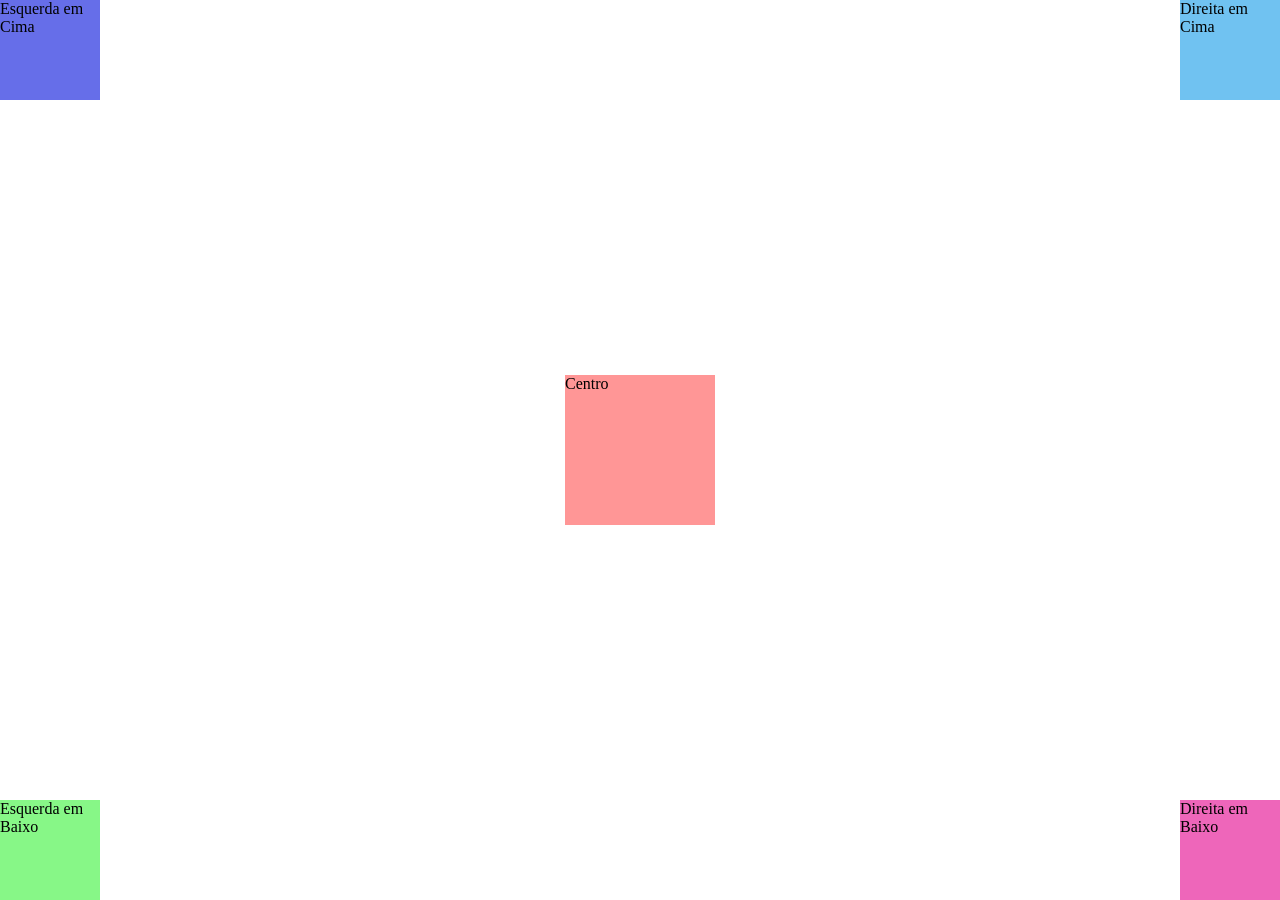
<file: index.html>
<!DOCTYPE html>
<html lang="pt-BR">
<head>
    <meta charset="UTF-8">
    <meta name="viewport" content="width=device-width, initial-scale=1.0">
    <title>Posicionamento</title>
    <style>
        .box {
            width: 100px;
            height: 100px;
            position: absolute;
        }
        .top-left {
            background-color: rgb(102, 110, 233);
            top: 0;
            left: 0;
        }
        .top-right {
            background-color: rgb(112, 194, 241);
            top: 0;
            right: 0;
        }
        .bottom-left {
            background-color: rgb(135, 247, 135);
            bottom: 0;
            left: 0;
        }
        .bottom-right {
            background-color: rgb(238, 102, 186);
            bottom: 0;
            right: 0;
        }
        .center {
            background-color: rgb(255, 150, 150);
            width: 150px;
            height: 150px;
            top: 50%;
            left: 50%;
            transform: translate(-50%, -50%);
        }
    </style>
</head>
<body>
    <div class="box top-left">Esquerda em Cima</div>
    <div class="box top-right">Direita em Cima</div>
    <div class="box bottom-left">Esquerda em Baixo</div>
    <div class="box bottom-right">Direita em Baixo</div>
    <div class="box center">Centro</div>
</body>
</html>
</file>
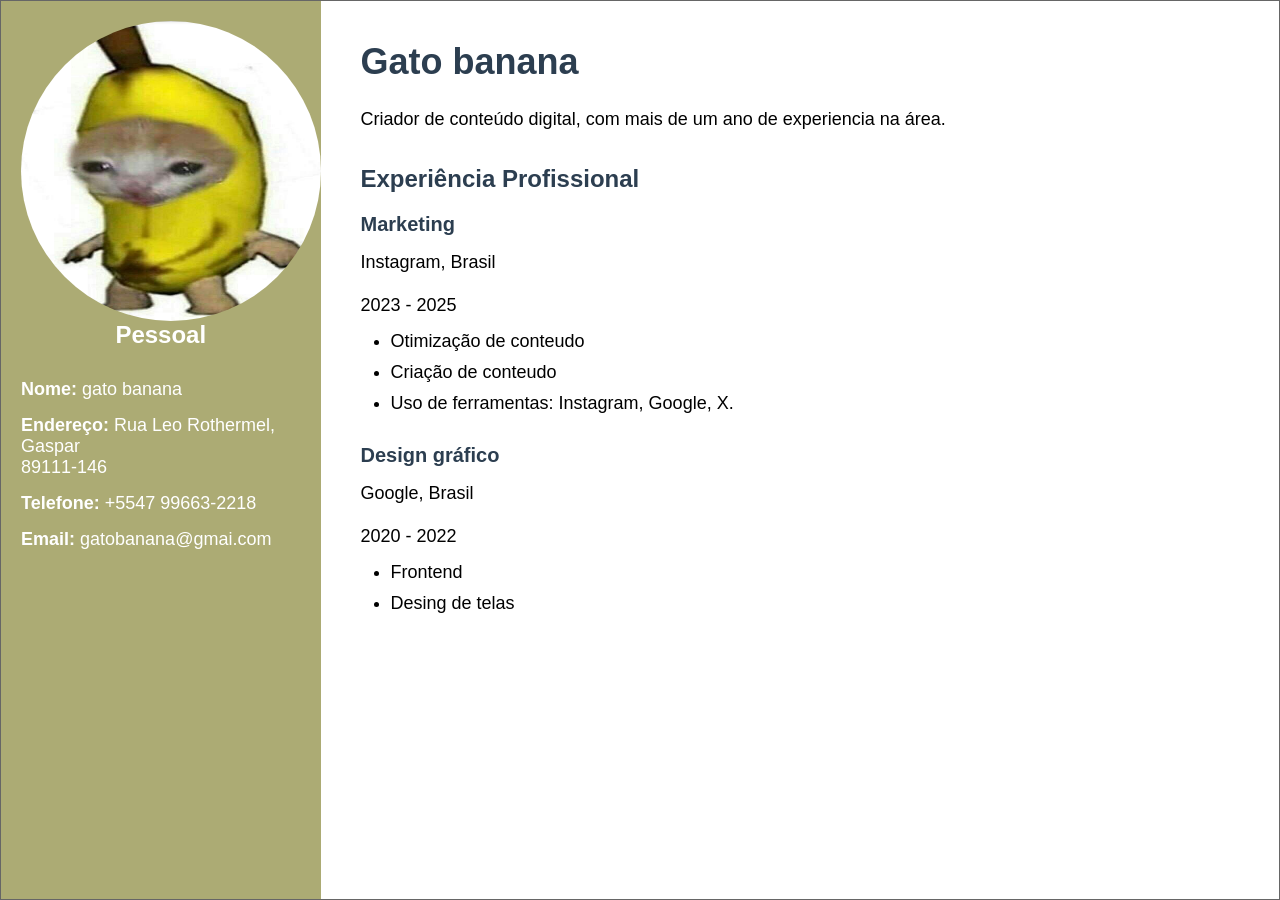
<file: curriculo/index.html>
<!DOCTYPE html>
<html lang="pt-BR">
<head>
    <meta charset="UTF-8">
    <meta name="viewport" content="width=device-width, initial-scale=1.0">
    <title>Currículo - Gato banana</title>
    <link rel="stylesheet" href="curriculo.css">
</head>
<body>
    <div class="container">
        <div class="sidebar">
            <div class="profile">
                <img src="gato-banana.jpg" alt="Foto de gato-banana">
                <h2>Pessoal</h2>
                <ul>
                    <li><strong>Nome:</strong> gato banana</li>
                    <li><strong>Endereço:</strong> Rua Leo Rothermel, Gaspar <br>89111-146</li>
                    <li><strong>Telefone:</strong> +5547 99663-2218</li>
                    <li><strong>Email:</strong> gatobanana@gmai.com</li>
                </ul>
            </div>
        </div>

        <div class="main-content">
            <h1>Gato banana</h1>
            <p>Criador de conteúdo digital, com mais de um ano de experiencia na área.</p>

            <h2>Experiência Profissional</h2>
            <div class="experience">
                <h3>Marketing </h3>
                <p>Instagram, Brasil</p>
                <p>2023 - 2025</p>
                <ul>
                    <li>Otimização de conteudo</li>
                    <li>Criação de conteudo</li>
                    <li>Uso de ferramentas: Instagram, Google, X.</li>
                </ul>
            </div>

            <div class="experience">
                <h3>Design gráfico</h3>
                <p>Google, Brasil</p>
                <p>2020 - 2022</p>
                <ul>
                    <li>Frontend</li>
                    <li>Desing de telas</li>
                </ul>
            </div>
        </div>
    </div>
</body>
</html>
</file>
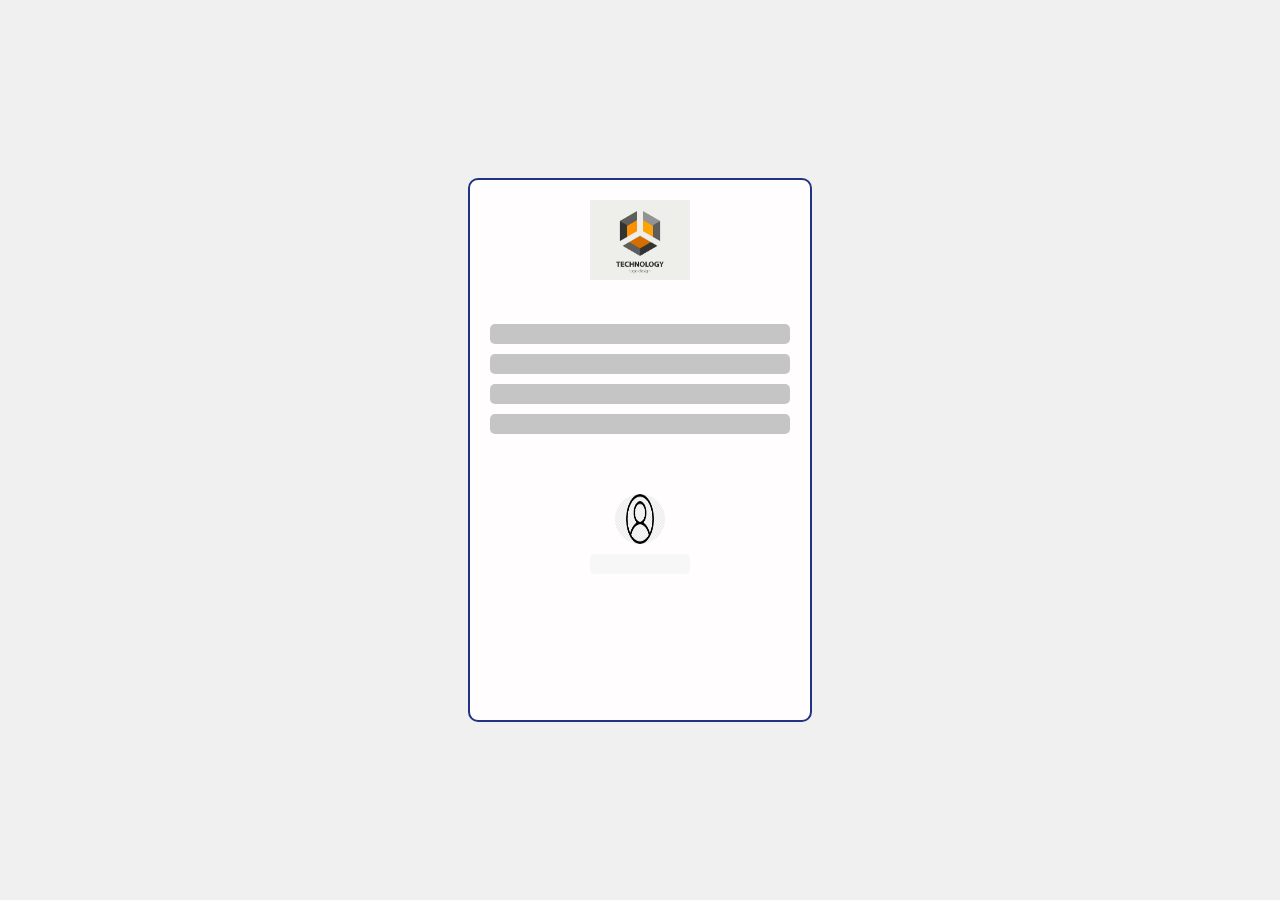
<file: layout/index.html>
<!DOCTYPE html>
<html lang="en">
<head>
    <meta charset="UTF-8">
    <meta name="viewport" content="width=device-width, initial-scale=1.0">
    <title>Layout</title>
    <link rel="stylesheet" href="style.css">
</head>
<body>
    <div class="container">
        <div class="logo">
            <img src="logo.avif" alt="Technology Logo">
        </div>
        <div class="menu">
            <div></div>
            <div></div>
            <div></div>
            <div></div>
        </div>
        <div class="usuario">
            <img src="usuario.png" alt="usuario">
            <div class="button"></div>
        </div>
    </div>
</body>
</html>
</file>
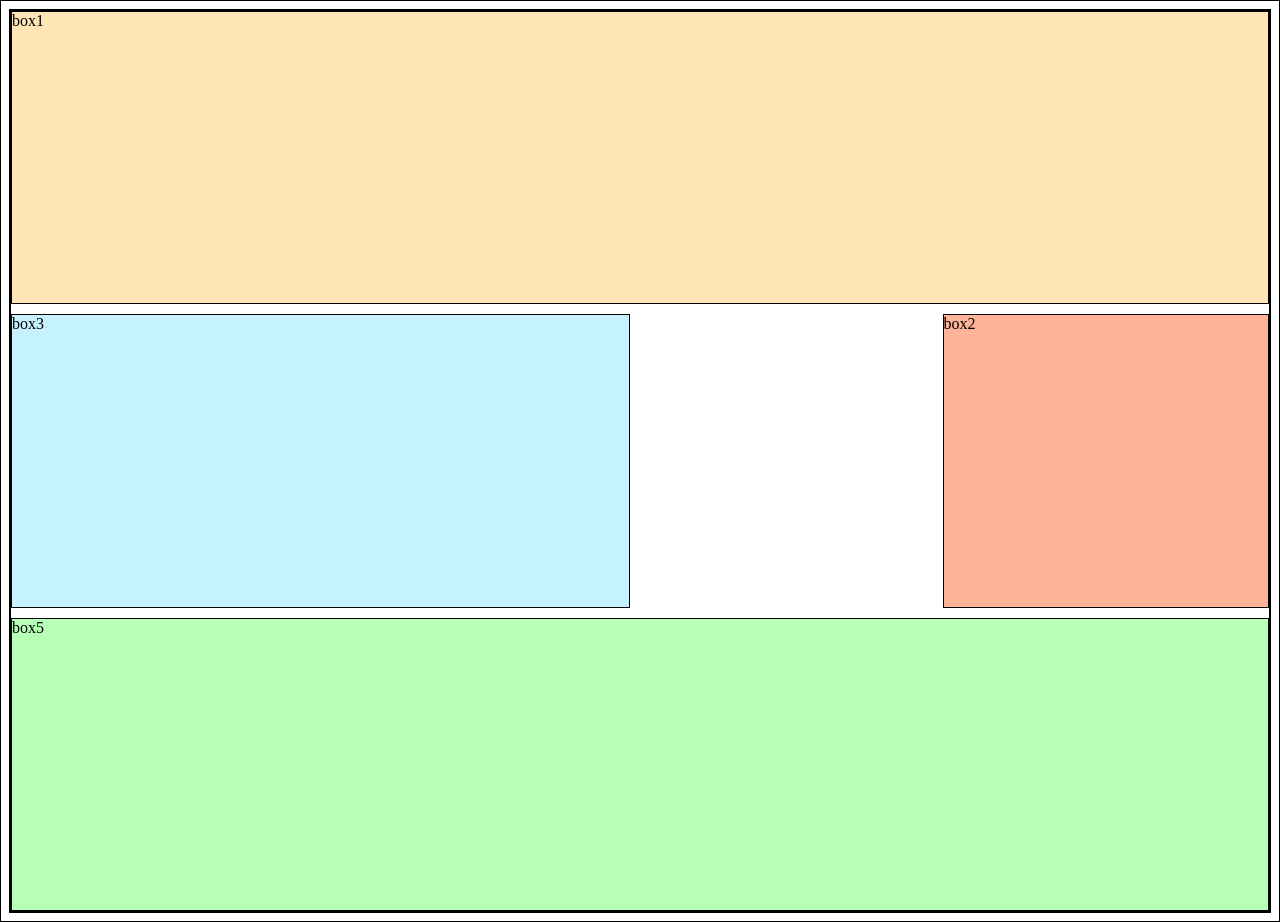
<file: gridLayout/aulaGrid.html>
<!DOCTYPE html>
<html lang="en">
<head>
    <meta charset="UTF-8">
    <meta name="viewport" content="width=device-width, initial-scale=1.0">
    <title>Document</title>
    <style>
        *{border: 1px solid black;}
        .container{
            display: grid;
            min-height: 100vh;
            grid-gap: 10px;
            grid-template-areas:
            "header header header header"
            "main     main   .     sidebar"
            "footer footer footer footer"
            ;
        }


        #box1{grid-area: header;  
            background-color: rgb(255, 229, 182);
        }
        #box3{grid-area: main;
            background-color: rgb(198, 241, 255);
        }
        #box2{grid-area: sidebar;
            background-color: rgb(255, 179, 152);
        }
        #box5{grid-area: footer;
            background-color: rgb(183, 255, 183);
        }

    </style>

</head>
<body>
    <div class="container">
        <div class="box" id="box1">box1</div>
        <div class="box" id="box2">box2</div>
        <div class="box" id="box3">box3</div>
        <div class="box" id="box5">box5</div>

    </div>
</body>
</html>
</file>
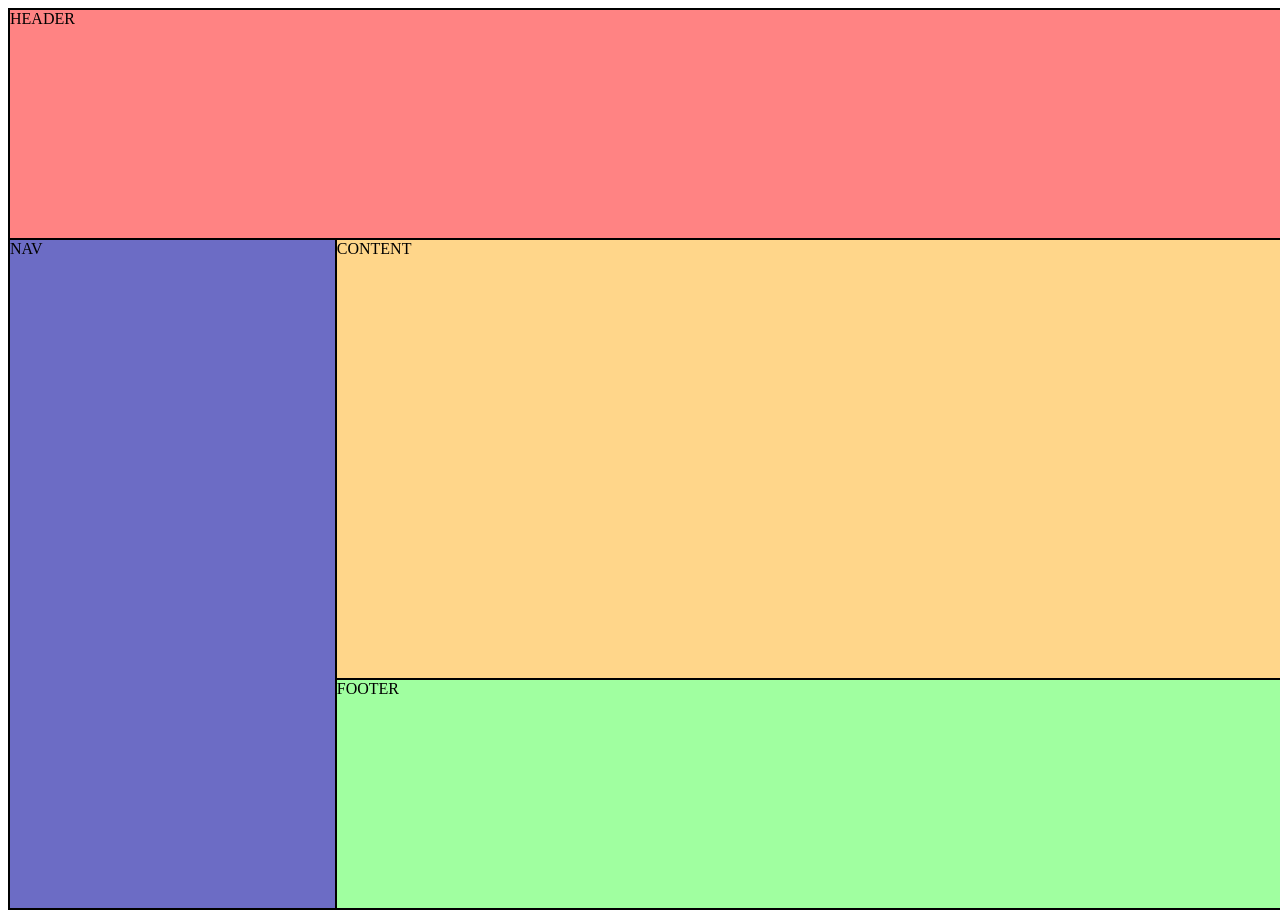
<file: gridLayout/questao2.html>
<!DOCTYPE html>
<html lang="pt-BR">
<head>
    <meta charset="UTF-8">
    <meta name="viewport" content="width=device-width, initial-scale=1.0">
    <title>Posição da tela</title>
    <style>
        *{
            margin: 0x;
            padding: 0px;
        }

        div{
            border: 1px solid black;
        }

        #tela{
            min-height: 100vh;
            min-width: 100vw;
            display: grid;
            grid-template-areas:
            "header header   header   header"
            "nav    content  content  content"
            "nav    content  content  content"
            "nav    footer   footer   footer"
            ;
        }
        #header{grid-area: header; background-color: rgb(255, 131, 131);}
        #nav{grid-area: nav; background-color: rgb(108, 108, 197);}
        #content{grid-area: content; background-color: rgb(255, 214, 138);}
        #footer{grid-area: footer; background-color: rgb(160, 255, 160);}
    </style>
</head>

<body>
    <div id="tela">
        <div id="header">HEADER</div>
        <div id="nav">NAV</div>
        <div id="content">CONTENT</div>
        <div id="footer">FOOTER</div>
    </div>
</body>
</html>
</file>
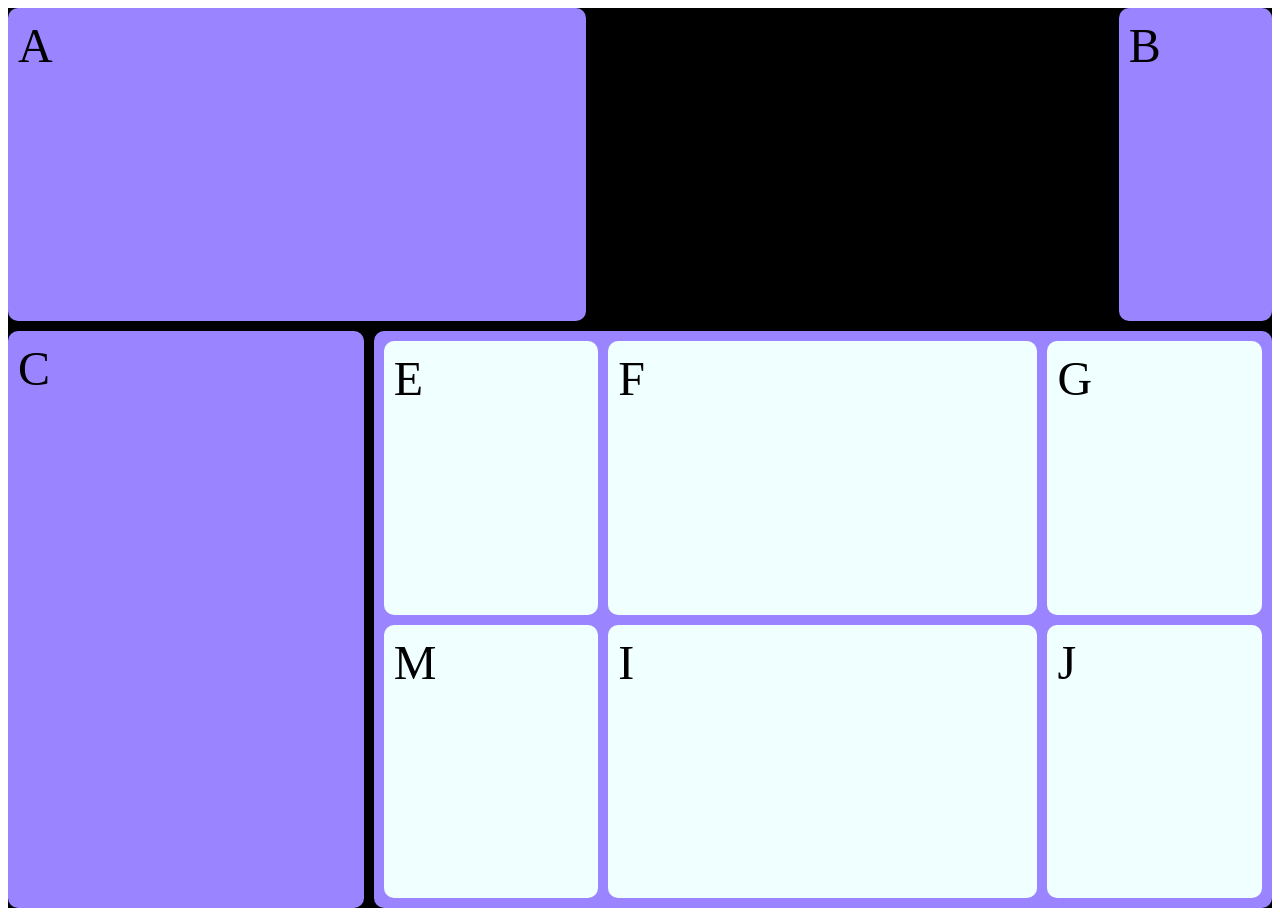
<file: gridLayout/questao3.html>
<!DOCTYPE html>
<html lang="pt-BR">
<head>
    <meta charset="UTF-8">
    <meta name="viewport" content="width=device-width, initial-scale=1.0">
    <title>Teclado</title>
    <style>

    .container{
        background-color: black;
        display: grid;
        min-height: 100vh;
        grid-gap: 10px;
        grid-template-areas:
        "A A A A A . . . B"
        "A A A A A . . . B"
        "A A A A A . . . B"
        "C C C D D D D D D"
        "C C C D D D D D D"
        "C C C D D D D D D"
        "C C C D D D D D D"
        "C C C D D D D D D";
    }

    .box{
        background-color: rgb(154, 132, 255);
        padding: 10px;
        font-size: 3rem;
        text-align: left;
        border-radius: 10px;}

    #box1{
        grid-area: A;
    }
    #box2{
        grid-area: branco;
    }
    #box3{
        grid-area: B;
    }
    #box4{
        grid-area: C;
    }
    #box5{
        grid-area: D;
        background-color: rgb(154, 132, 255);
        padding: 10px;
        border-radius: 10px;
        display: grid;
        grid-gap: 10px;
        grid-template-columns: 1fr 2fr 1fr;
        grid-template-rows: 1fr 1fr;
    }


    #box6{
    background-color: azure;
    padding: 10px;
    border-radius: 10px;
    }
    #box7{
    background-color: azure;
    padding: 10px;
    border-radius: 10px;
    }
    #box8{
    background-color: azure;
    padding: 10px;
    border-radius: 10px;
    }
    #box9{
    background-color: azure;
    padding: 10px;
    border-radius: 10px;
    }
    #box10{
    background-color: azure;
    padding: 10px;
    border-radius: 10px;
    }
    #box11{
    background-color: azure;
    padding: 10px;
    border-radius: 10px;
    }




    </style>
</head>
<body>
    <div class="container">
        <div class="box" id="box1">A</div>
        <div class="box" id="box3">B</div>
        <div class="box" id="box4">C</div>
        <div class="box" id="box5">
                <div class="box" id="box6">E</div>
                <div class="box" id="box7">F</div>
                <div class="box" id="box8">G</div>
                <div class="box" id="box9">M</div>
                <div class="box" id="box10">I</div>
                <div class="box" id="box11">J</div>
        </div>
    </div>

</body>
</html>
</file>
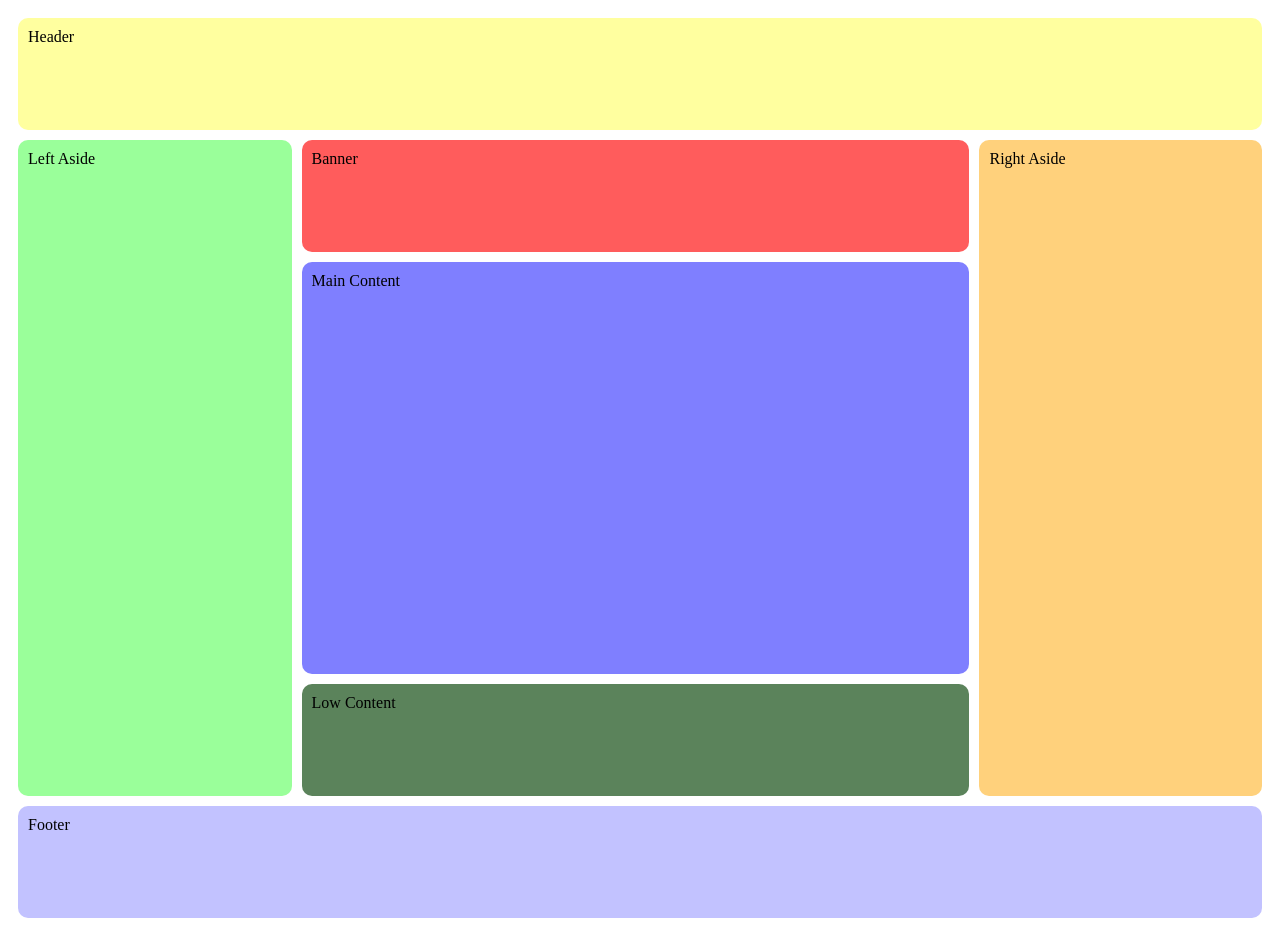
<file: gridLayout/questao4.html>
<!DOCTYPE html>
<html lang="en">
<head>
    <meta charset="UTF-8">
    <meta name="viewport" content="width=device-width, initial-scale=1.0">
    <title>Tela baseada na Estrutura</title>
    <style>


    .container {
        display: grid;
        grid-gap: 10px;
        padding: 10px;
        min-height: 100vh;
        grid-template-areas:
            "header header header header header"
            "leftaside banner banner banner rightaside"
            "leftaside main main main rightaside"
            "leftaside main main main rightaside"
            "leftaside main main main rightaside"
            "leftaside main main main rightaside"
            "leftaside main main main rightaside"
            "leftaside lowcontent lowcontent lowcontent rightaside"
            "footer footer footer footer footer";
     }

        .box {
            background-color: rgb(255, 123, 123);
            padding: 10px;
            font-size: 1em;
            text-align: left;
            border-radius: 10px;}

        #boxheader {
            grid-area: header;
            background-color: #ffff9f;
            padding: 10px;
            border-radius: 10px;
        }

        #boxbanner {
            grid-area: banner;
            background-color: rgb(255, 92, 92);
            padding: 10px;
            border-radius: 10px;
        }

        #boxleftaside {
            grid-area: leftaside;
            background-color: rgb(154, 255, 154);
            padding: 10px;
            border-radius: 10px;
        }

        #boxmain {
            grid-area: main;
            background-color: rgb(127, 127, 255);
            padding: 10px;
            border-radius: 10px;
        }

        #boxrightaside {
            grid-area: rightaside;
            background-color: rgb(255, 209, 124);
            padding: 10px;
            border-radius: 10px;
        }

        #boxlowcontent {
            grid-area: lowcontent;
            background-color: rgb(91, 131, 91);
            padding: 10px;
            border-radius: 10px;
        }

        #boxfooter {
            grid-area: footer;
            background-color: rgb(194, 194, 255);
            padding: 10px;
            border-radius: 10px;

        }



    </style>
</head>
<body>
    <div class="container">
        <div class="box" id="boxheader">Header</div>
        <div class="box" id="boxbanner">Banner</div>
        <div class="box" id="boxleftaside">Left Aside</div>
        <div class="box" id="boxmain">Main Content</div>
        <div class="box" id="boxrightaside">Right Aside</div>
        <div class="box" id="boxlowcontent">Low Content</div>
        <div class="box" id="boxfooter">Footer</div>
    </div>
</body>
</html>
</file>
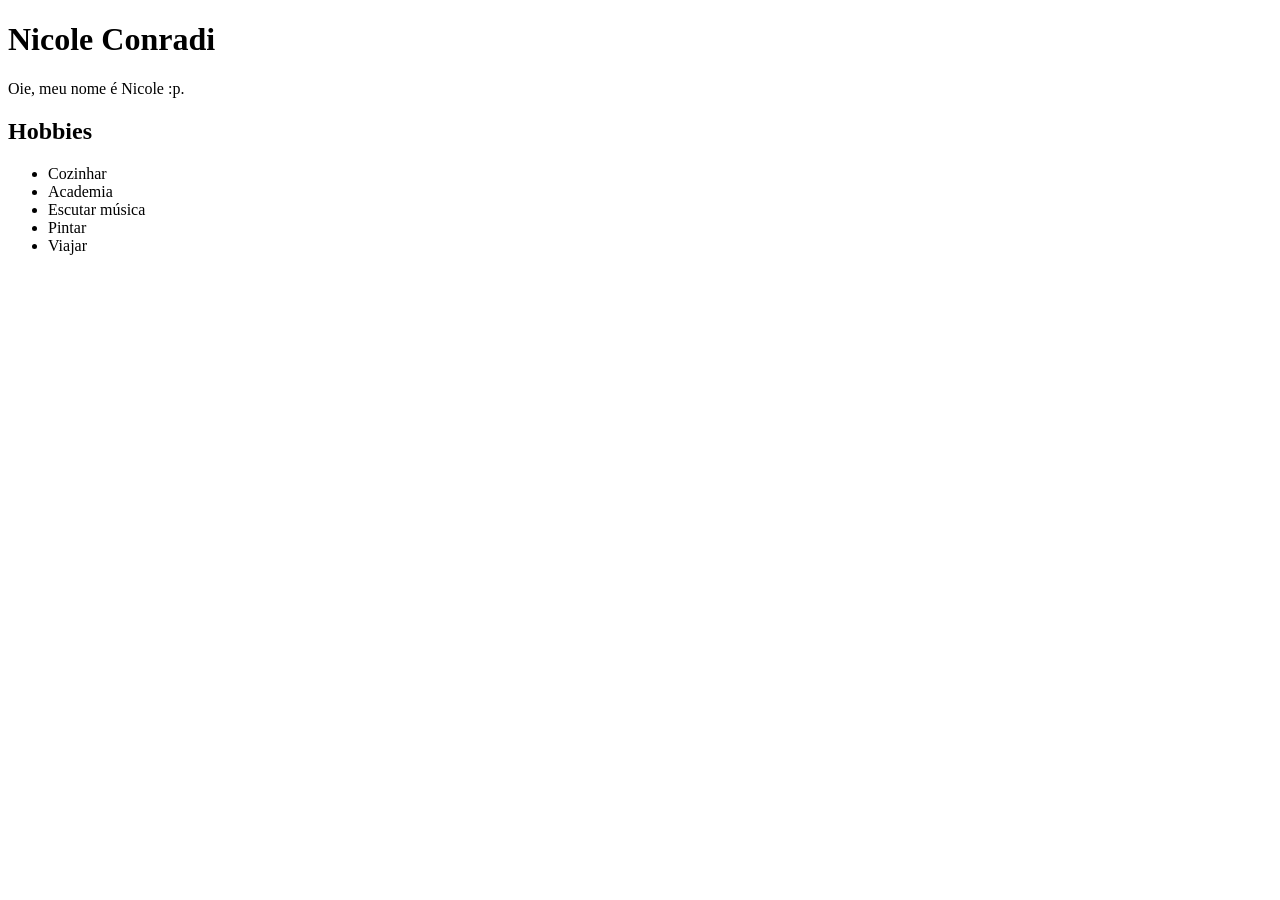
<file: html básico/Biografia de nick.html>
﻿<!DOCTYPE html>

<html lang="en" xmlns="http://www.w3.org/1999/xhtml">
<head>
    <meta charset="utf-8" />
    <title>Biografia de nick</title>
</head>
<body>
    <h1>Nicole Conradi</h1>
    <p>Oie, meu nome é Nicole :p.</p>

    <h2>Hobbies</h2>
    <ul>
        <li>Cozinhar</li>
        <li>Academia</li>
        <li>Escutar música</li>
        <li>Pintar</li>
        <li>Viajar</li>
    </ul>
</body>
</html>
</file>
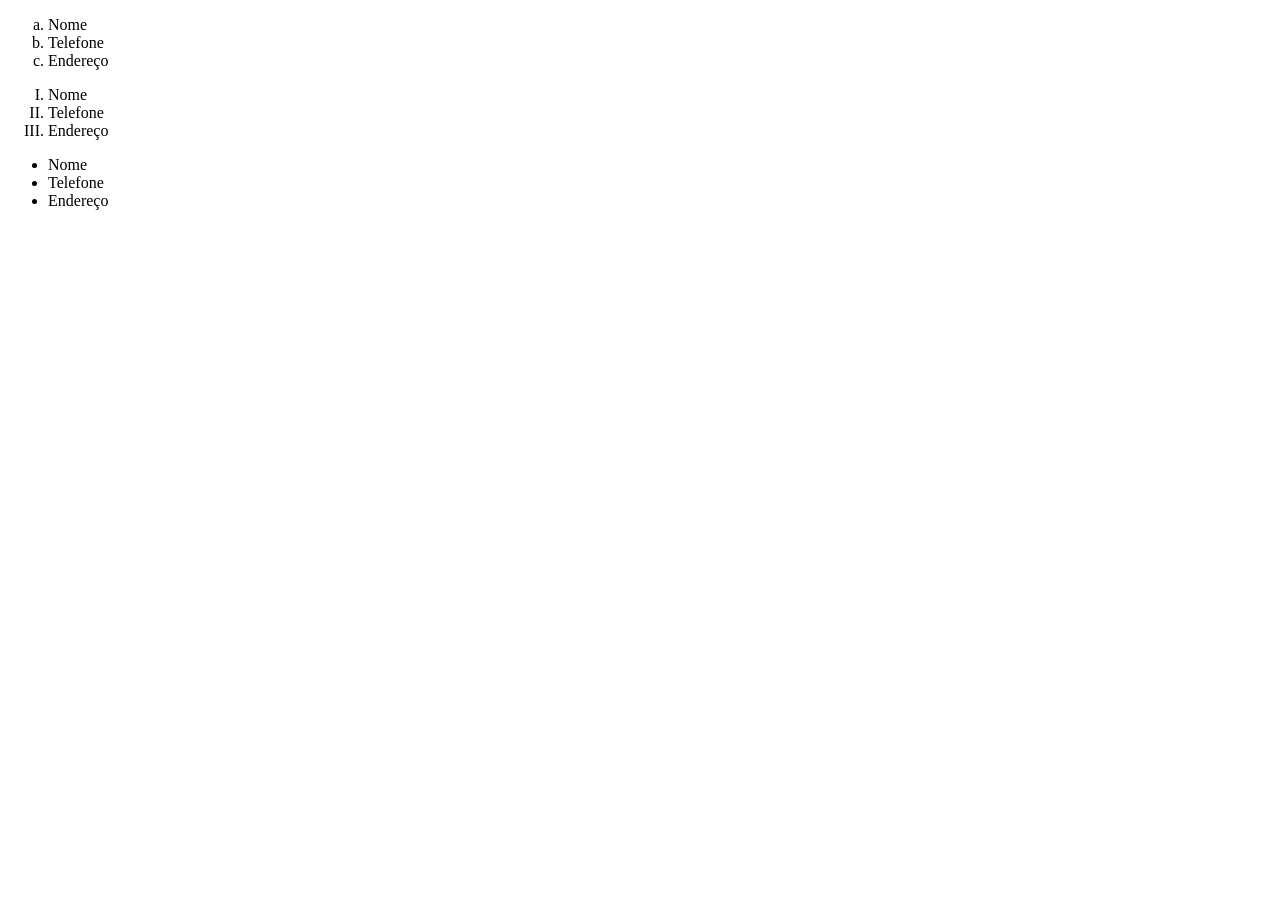
<file: html básico/Lista.html>
﻿<!DOCTYPE html>

<html lang="en" xmlns="http://www.w3.org/1999/xhtml">
<head>
    <meta charset="utf-8" />
    <title></title>
</head>
<body>

    <!-- Lista Ordenada por a, b, c, d -->
    <ol type="a">
        <li>Nome</li>
        <li>Telefone</li>
        <li>Endereço</li>
    </ol>

    <!-- Lista Ordenada em números romanos -->
    <ol type="I">
        <li>Nome</li>
        <li>Telefone</li>
        <li>Endereço</li>
    </ol>

    <!-- Lista Não Ordenada -->
    <ul>
        <li>Nome</li>
        <li>Telefone</li>
        <li>Endereço</li>
    </ul>

</body>
</html>
</file>
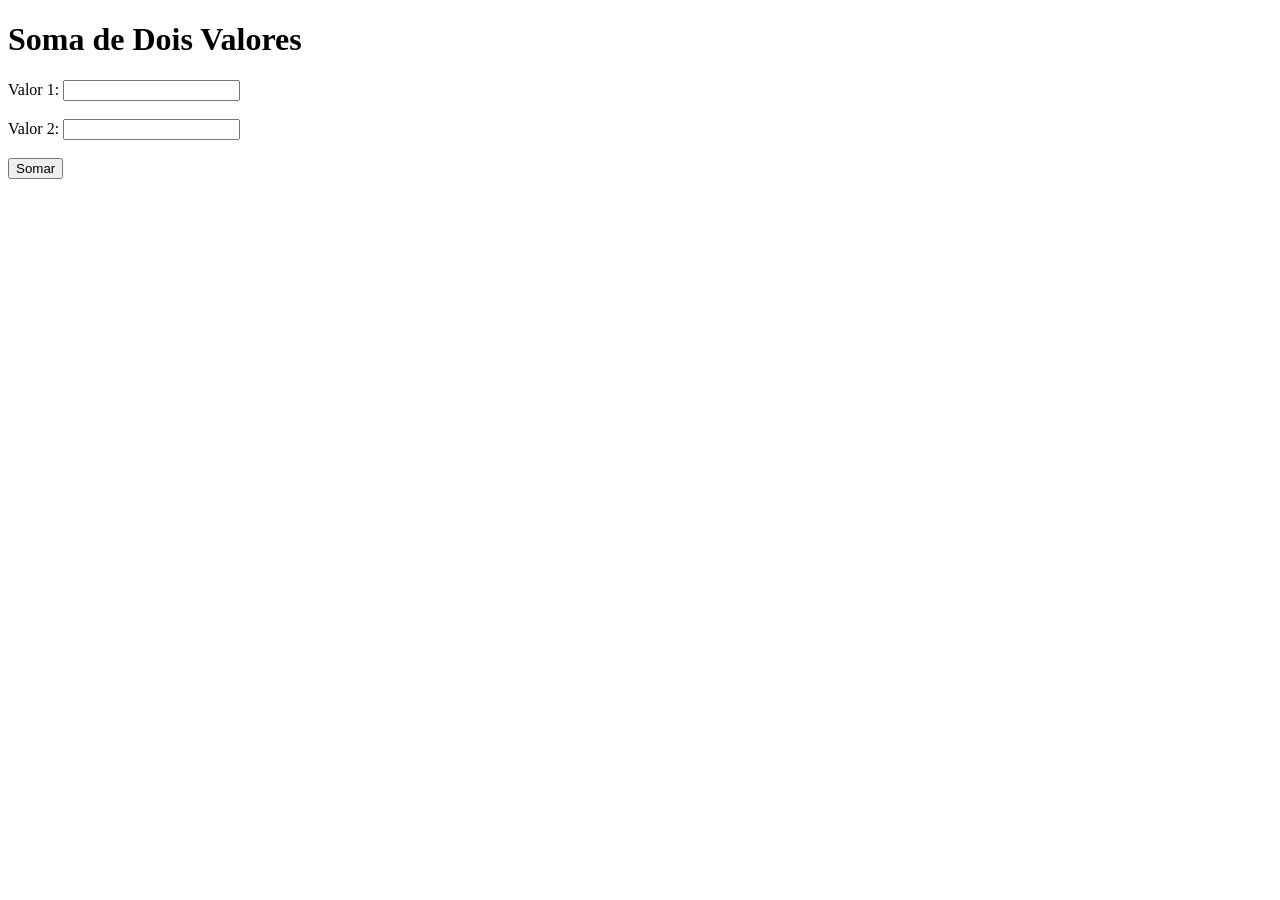
<file: listajava/12.html>
<!DOCTYPE html>
<html lang="pt-BR">
<head>
    <meta charset="UTF-8">
    <meta name="viewport" content="width=device-width, initial-scale=1.0">
    <title>Soma de Valores</title>
</head>
<body>
    <h1>Soma de Dois Valores</h1>
    
    <label for="valor1">Valor 1:</label>
    <input type="number" id="valor1">
    <br><br>

    <label for="valor2">Valor 2:</label>
    <input type="number" id="valor2" >
    <br><br>

    <button onclick="soma()">Somar</button>

    <script>
        function soma() {
            const valor1 = parseFloat(document.getElementById('valor1').value);
            const valor2 = parseFloat(document.getElementById('valor2').value);

            const resultado = valor1 + valor2;

            console.log('Resultado da soma no console:', resultado); 
            alert(`Resultado da soma: ${resultado}`); 
        }
    </script>
</body>
</html>
</file>
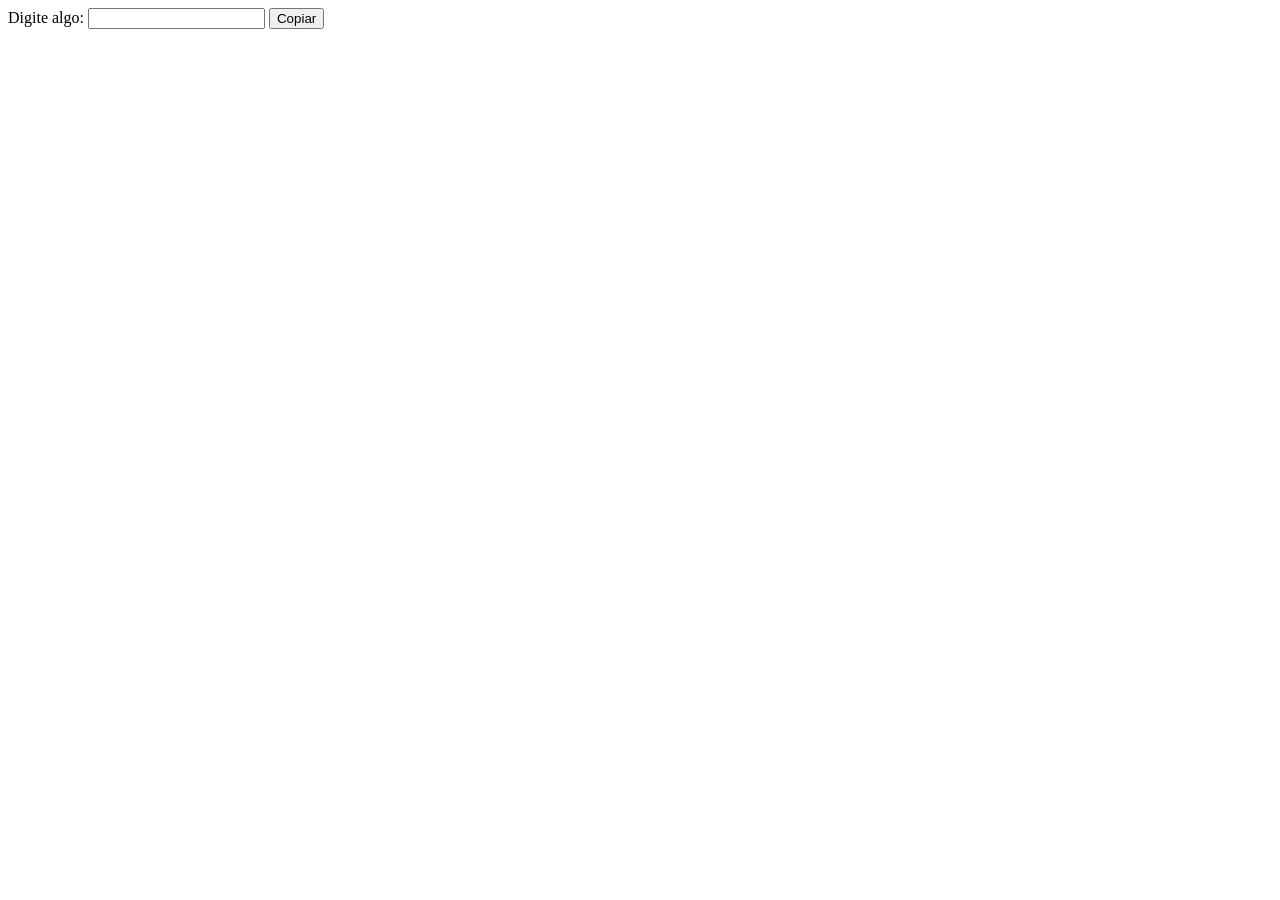
<file: listajava/13.html>
<!DOCTYPE html>
<html lang="pt-BR">
<head>
    <meta charset="UTF-8">
    <meta name="viewport" content="width=device-width, initial-scale=1.0">
    <title>Adicionar Texto</title>
</head>
<body>

    <label for="textoInput">Digite algo:</label>
    <input type="text" id="textoInput">
    <button id="btnAdicionar">Copiar</button>

    <div id="textos"></div>

    <script>

        let inputTxt = document.querySelector(`#textoInput`);
        let divResultado = document.querySelector(`#textos`)
        document.querySelector("button").addEventListener("click", adicionarTexto)

        function adicionarTexto() {
            divResultado.innerHTML += `<p> ${inputTxt.value} </p>`;

            const texto = document.getElementById('textoInput').value;

            if (texto.trim() !== "") {
                const paragrafo = document.createElement('p');
                paragrafo.textContent = texto;

                document.querySelector('.textos').appendChild(paragrafo);

                document.getElementById('textoInput').value = "";
            } else {
                alert("Por favor, digite algum texto!");
            }
        }

        document.getElementById('btnAdicionar').addEventListener('click', adicionarTexto);
    </script>

</body>
</html>
</file>
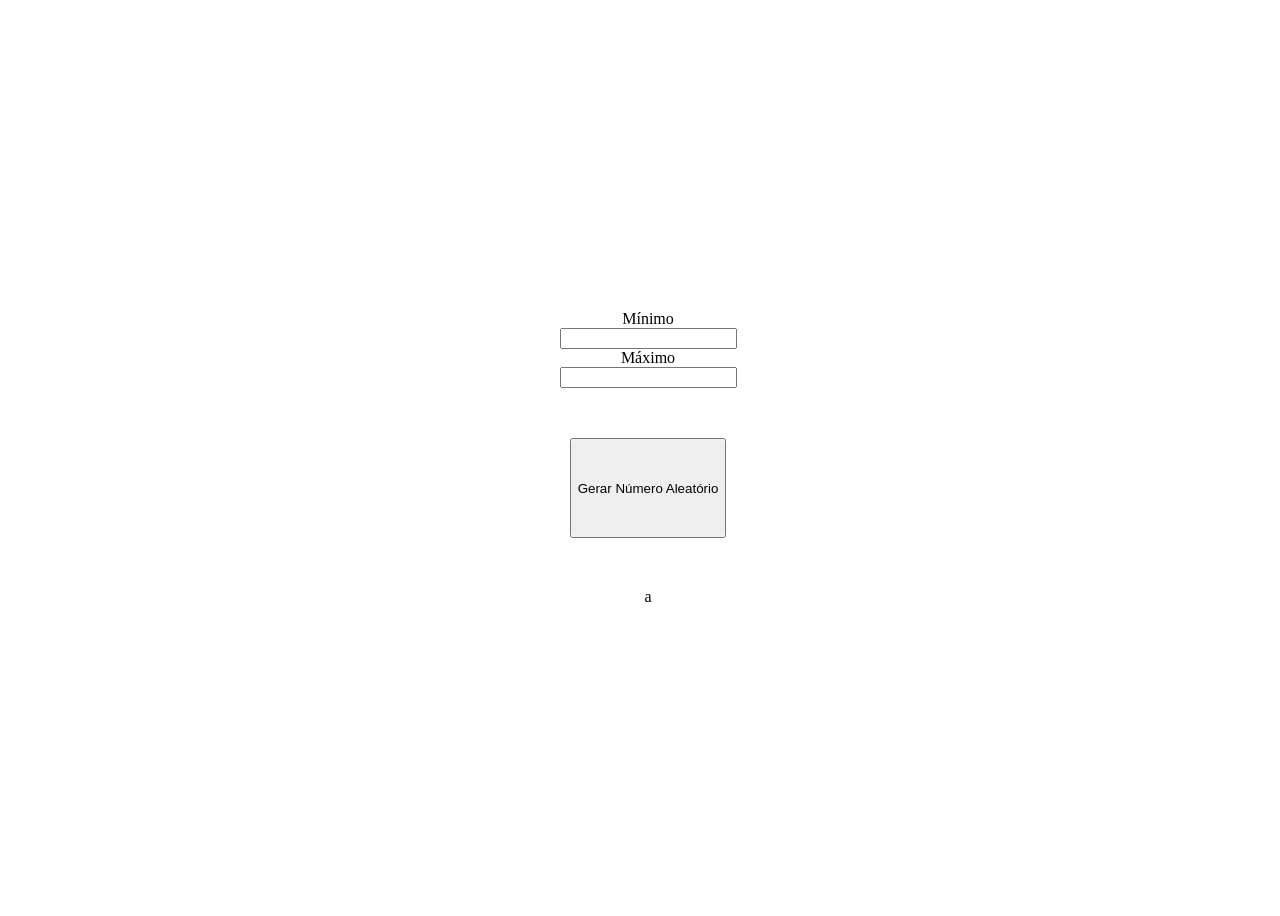
<file: listajava/15.html>
<!DOCTYPE html>
<html lang="en">
<head>
    <meta charset="UTF-8">
    <meta name="viewport" content="width=device-width, initial-scale=1.0">
    <title>15</title>
    <style>
        #mae{
            display: flex;
            flex-direction: column;
            justify-content: center;
            align-items: center;
            min-height: 100vh;
            min-width: 100vw;
        }
        #bt{
            min-height: 100px;
            min-width: 100px;
            margin-top: 50px;
            margin-bottom: 50px;
        }
    </style>
</head>
<body>
    <div id="mae">
        <label for="" id="lmin">Mínimo</label>
        <input type="text" id="min">
        <label for="" id="lmax">Máximo</label>
        <input type="text" id="max">
        <button id="bt">Gerar Número Aleatório</button>
        <label for="" id="numAleatorio">a</label>
    </div>
    <script>
        let bt = document.getElementById("bt");
        let lblresultado = document.getElementById("numAleatorio");

        bt.addEventListener("click",clickar);
        function clickar(){
            let min = Number.parseFloat(document.getElementById("min").value);
            let max = Number.parseFloat(document.getElementById("max").value);
            let numAle = Math.random();
            let resultado = Math.round(Math.random()*(max-min)+min);
            lblresultado.innerText = resultado;
        }
    </script>
</body>
</html>
</file>
<file: curriculo/curriculo.css>
* {
    margin: 0;
    padding: 0;
    box-sizing: border-box;
}

body, html {
    height: 100%;
    font-family: Arial, sans-serif;
    background-color: #f4f4f4;
}

.container {
    display: flex;
    height: 100%;
    width: 100%;
    background-color: white;
    border: 1px solid #666666;
}

.sidebar {
    width: 25%;
    background-color: #acab74;
    color: white;
    padding: 20px 20px 0 20px; 
    display: flex;
    flex-direction: column;
    justify-content: flex-start; 
}

.profile img {
    width: 300px; 
    height: 300px; 
    border-radius: 50%;
    display: block;
    margin: 10 auto 50px; 
}

.profile h2 {
    text-align: center;
    margin-bottom: 30px; 
    font-size: 24px; 
}

.profile ul {
    list-style: none;
}

.profile ul li {
    margin-bottom: 15px; 
    font-size: 18px; 
}

.main-content {
    width: 75%;
    padding: 40px; /
    overflow-y: auto; 
}

.main-content h1 {
    font-size: 36px; 
    color: #2c3e50;
    margin-bottom: 20px; 
}

.main-content p {
    font-size: 18px; 
    line-height: 1.8; 
    margin-bottom: 30px; 
}

.main-content h2 {
    font-size: 24px; 
    color: #2c3e50;
    margin-bottom: 20px; 
}

.experience {
    margin-bottom: 30px; 
}

.experience h3 {
    font-size: 20px; 
    color: #2c3e50;
    margin-bottom: 10px; 
}

.experience p {
    font-size: 18px; 
    margin-bottom: 10px; 
}

.experience ul {
    list-style-type: disc;
    margin-left: 30px; 
}

.experience ul li {
    margin-bottom: 10px; 
    font-size: 18px; 
}
</file>
<file: layout/style.css>
body {
    display: flex;
    justify-content: center;
    align-items: center;
    height: 100vh;
    margin: 0;
    background-color: #f0f0f0;
}

.container {
    width: 300px;
    height: 500px;
    border: 2px solid rgb(34, 51, 129);
    border-radius: 10px;
    padding: 20px;
    background-color: rgb(255, 253, 253);
}

.logo {
    text-align: center;
    margin-bottom: 40px;
}

.logo img {
    width: 100px;
}

.menu {
    margin-bottom: 60px;
}

.menu div {
    background-color: #c5c5c5;
    height: 20px;
    margin: 10px 0;
    border-radius: 5px;
}

.usuario {
    display: flex;
    flex-direction: column;
    align-items: center;
}

.usuario img {
    width: 50px;
    height: 50px;
    background-color: #000000;
    border-radius: 50%;
    margin-bottom: 10px;
}

.button {
    background-color: #f8f7f7;
    width: 100px;
    height: 20px;
    border-radius: 5px;
}
</file>
